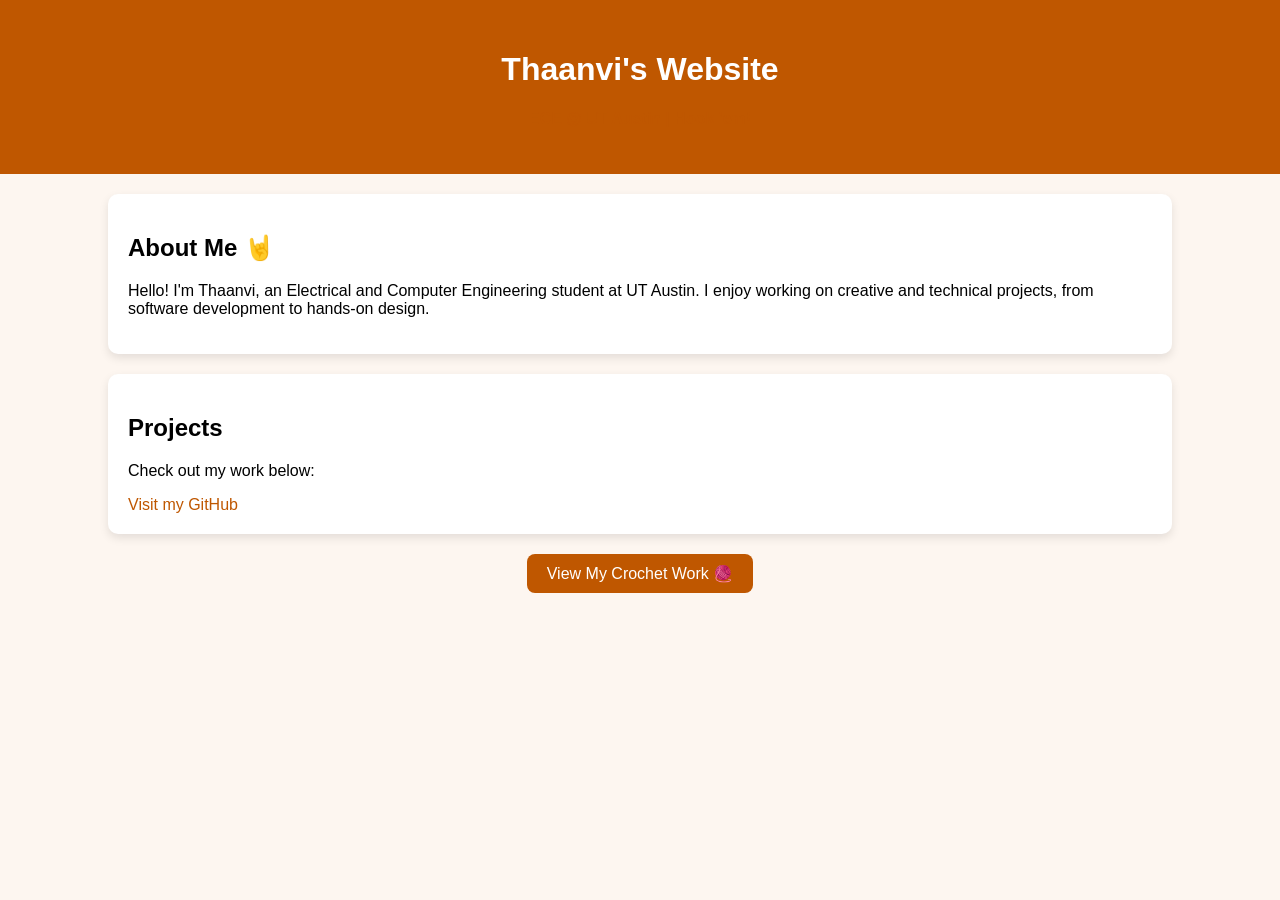
<file: index.html>
<!DOCTYPE html>
<html>
<head>
    <title>Thaanvi's Website</title>
    <meta name="description" content="Personal website of Thaanvi Arun showcasing projects and interests">
    <link rel="stylesheet" href="style.css">
</head>

<body>

<div id="header">
    <h1>Thaanvi's Website </h1>
    <p class="highlight">ECE @ UT Austin | Hook 'em!</p>
</div>

<div class="section">
    <h2>About Me 🤘</h2>
    <p>Hello! I'm Thaanvi, an Electrical and Computer Engineering student at UT Austin. I enjoy working on creative and technical projects, from software development to hands-on design.</p>
</div>

<div class="section">
    <h2>Projects</h2>
    <p>Check out my work below:</p>
    <a href="https://github.com/thaanvia">Visit my GitHub</a>
</div>

<a href="crochet.html">
    <button class="btn">View My Crochet Work 🧶</button>
</a>

</body>
</html>
</file>
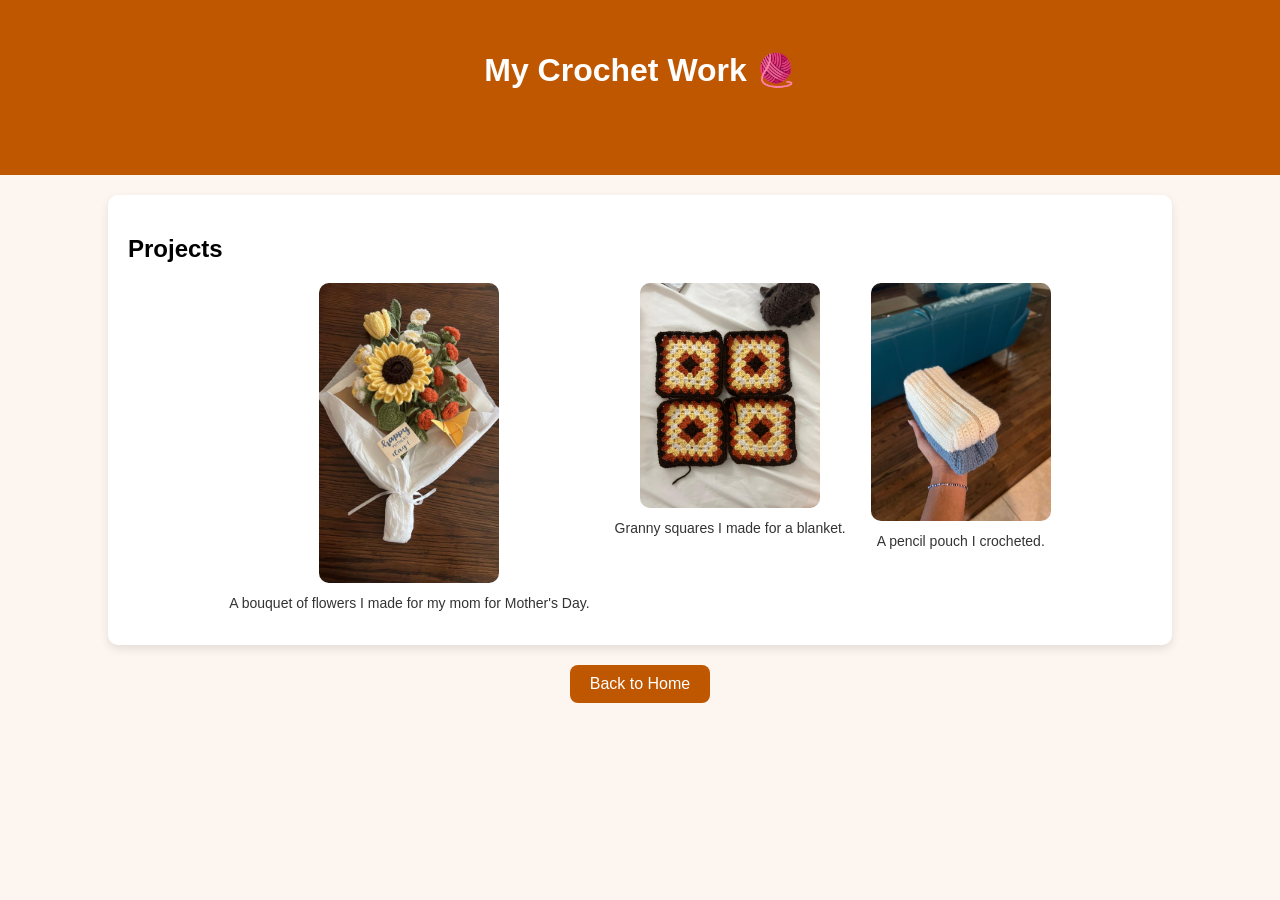
<file: crochet.html>
<!DOCTYPE html>
<html>
<head>
    <title>Crochet Work</title>
    <link rel="stylesheet" href="style.css">
</head>

<body>

<div id="header">
    <h1>My Crochet Work 🧶</h1>
    <p class="highlight">A few things I've made recently :)</p>
</div>

<div class="section">
    <h2>Projects</h2>

    <div class="gallery">

        <div class="item">
            <img src="crochet1.jpeg" alt="Bouquet">
            <p class="caption">A bouquet of flowers I made for my mom for Mother's Day.</p>
        </div>

        <div class="item">
            <img src="crochet2.jpeg" alt="Pencil Pouch">
            <p class="caption">Granny squares I made for a blanket.</p>
        </div>

        <div class="item">
            <img src="crochet3.jpeg" alt="Granny Squares">
            <p class="caption">A pencil pouch I crocheted.</p>
        </div>

    </div>
</div>

<a href="index.html">
    <button class="btn">Back to Home</button>
</a>

</body>
</html>
</file>
<file: style.css>
body {
    font-family: Arial, sans-serif;
    margin: 0;
    padding: 0;
    background-color: #fdf6f0;
}

#header {
    text-align: center;
    background-color: #BF5700;
    color: white;
    padding: 30px;
}

.section {
    border-radius: 10px;
    padding: 20px;
    margin: 20px auto;
    width: 80%;
    background-color: white;
    box-shadow: 0 4px 10px rgba(0,0,0,0.1);
}

.highlight {
    color: #BF5700;
    font-weight: bold;
}

a {
    color: #BF5700;
    text-decoration: none;
}

a:hover {
    color: #333;
    text-decoration: underline;
}

.btn {
    display: block;
    margin: 20px auto;
    background-color: #BF5700;
    color: white;
    padding: 10px 20px;
    border: none;
    border-radius: 8px;
    cursor: pointer;
    font-size: 16px;
}

.btn:hover {
    background-color: #a94e00;
}

.gallery {
    display: flex;
    justify-content: center;
    gap: 25px;
    flex-wrap: wrap;
}

.item {
    text-align: center;
}

.item img {
    width: 180px;
    border-radius: 10px;
    transition: transform 0.2s;
}

.item img:hover {
    transform: scale(1.05);
}

.caption {
    margin-top: 8px;
    font-size: 14px;
    color: #333;
}
</file>
